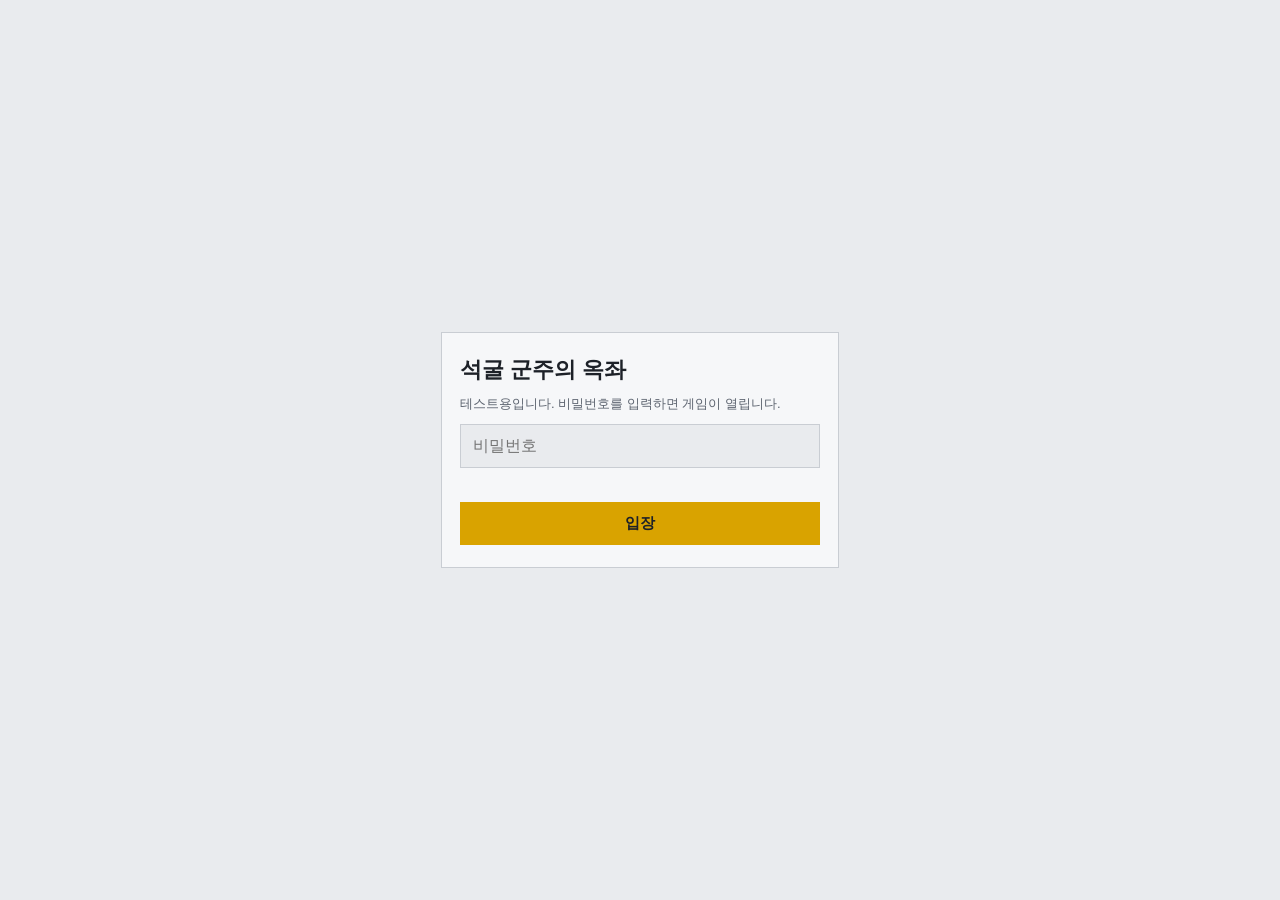
<file: index.html>
<!doctype html>
<html lang="ko">
<head>
  <meta charset="utf-8">
  <meta name="viewport" content="width=device-width,initial-scale=1,viewport-fit=cover,maximum-scale=1,user-scalable=no">
  <meta name="robots" content="noindex,nofollow">
  <title>석굴 군주의 옥좌</title>
  <style>
    :root { color-scheme: light dark; --bg:#e9ebee; --panel:#f6f7f9; --ink:#1d2128; --muted:#5d6470; --line:#c9cdd3; --tape:#d9a300; --tapeInk:#1d2128; }
    @media (prefers-color-scheme: dark) {
      :root { --bg:#16191e; --panel:#1f232a; --ink:#e6e8ec; --muted:#9aa1ad; --line:#343a44; --tape:#f0bb1e; --tapeInk:#16191e; }
    }
    html, body { height: 100%; margin: 0; background: var(--bg); color: var(--ink);
      font-family: "Apple SD Gothic Neo", "Malgun Gothic", sans-serif; }
    .gate { min-height: 100%; display: flex; align-items: center; justify-content: center; padding: 24px; box-sizing: border-box; }
    .card { width: min(360px, 100%); background: var(--panel); border: 1px solid var(--line); padding: 22px 18px; display: flex; flex-direction: column; gap: 10px; }
    .card b { font-size: 22px; }
    .card p { margin: 0; color: var(--muted); font-size: 13px; line-height: 1.45; }
    input { border: 1px solid var(--line); background: var(--bg); color: var(--ink); padding: 12px; font-size: 16px; }
    button { border: 0; background: var(--tape); color: var(--tapeInk); padding: 12px; font-weight: 700; font-size: 15px; cursor: pointer; }
    .err { color: #b42318; font-size: 12px; min-height: 1.2em; }
  </style>
</head>
<body>
<div class="gate" id="gate">
  <form class="card" id="form">
    <b>석굴 군주의 옥좌</b>
    <p>테스트용입니다. 비밀번호를 입력하면 게임이 열립니다.</p>
    <input id="pw" type="password" autocomplete="current-password" placeholder="비밀번호" inputmode="text">
    <div class="err" id="err"></div>
    <button type="submit">입장</button>
  </form>
</div>
<script>
(function () {
  // 클라이언트 비밀번호: 주소 아는 사람 중 비번 모르는 사람만 막습니다.
  var KEY = 'stone-throne-gate';
  var EXPECT = 'seokgul2026';
  function go() { location.replace('./%EC%84%9D%EA%B5%B4%20%EA%B5%B0%EC%A3%BC%EC%9D%98%20%EC%98%A5%EC%A2%8C.html'); }
  try { if (sessionStorage.getItem(KEY) === '1') go(); } catch (e) {}
  document.getElementById('form').addEventListener('submit', function (ev) {
    ev.preventDefault();
    var v = document.getElementById('pw').value;
    if (v === EXPECT) {
      try { sessionStorage.setItem(KEY, '1'); } catch (e) {}
      go();
    } else {
      document.getElementById('err').textContent = '비밀번호가 맞지 않습니다.';
      document.getElementById('pw').value = '';
      document.getElementById('pw').focus();
    }
  });
})();
</script>
</body>
</html>
</file>
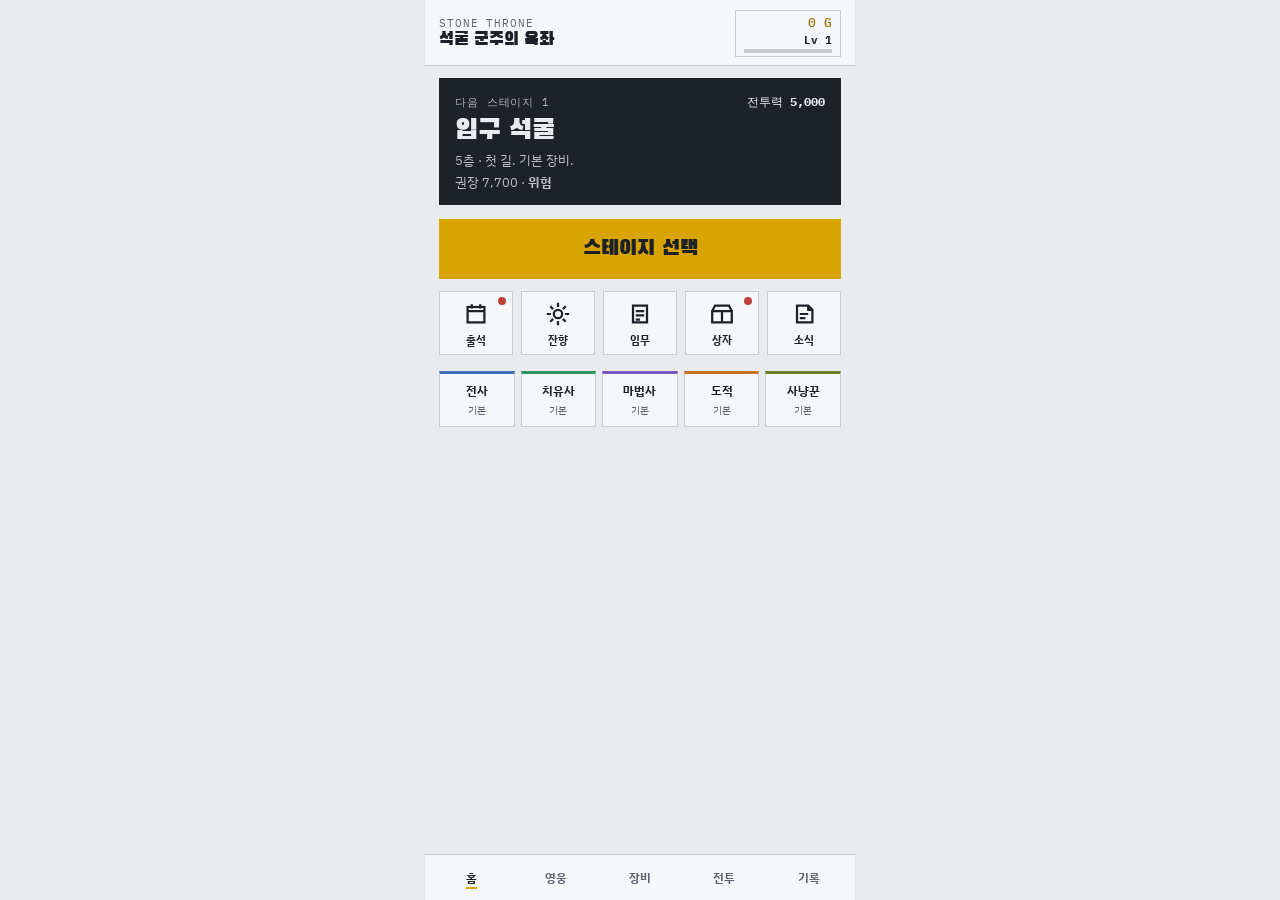
<file: 석굴 군주의 옥좌.html>
<!doctype html>
<html lang="ko">
<head>
  <meta charset="utf-8">
  <meta name="viewport" content="width=device-width,initial-scale=1,viewport-fit=cover,maximum-scale=1,user-scalable=no">
  <meta name="apple-mobile-web-app-capable" content="yes">
  <title>석굴 군주의 옥좌</title>
  <link rel="preconnect" href="https://fonts.googleapis.com">
  <link rel="stylesheet" href="https://fonts.googleapis.com/css2?family=Black+Han+Sans&family=IBM+Plex+Sans+KR:wght@400;500;700&family=IBM+Plex+Mono:wght@500&display=swap">
  <link rel="stylesheet" href="css/game.css">
</head>
<body>
<div class="app" id="app">
  <header class="topbar">
    <div class="brand">
      <span class="eyebrow">STONE THRONE</span>
      <b>석굴 군주의 옥좌</b>
    </div>
    <div class="wallet">
      <span class="g" id="gold">0 G</span>
      <span class="lv" id="lvl">Lv 1</span>
      <div class="xpbar"><i id="xp"></i></div>
    </div>
  </header>

  <!-- 홈 -->
  <section class="screen" id="screen-home" data-screen="home">
    <div class="home-banner" id="cpBox">
      <div class="home-banner-top">
        <span class="eyebrow" id="homeKicker">스테이지 1</span>
        <span class="cp-mini">전투력 <b id="cpNum">0</b></span>
      </div>
      <b id="homeTitle">입구 석굴</b>
      <span id="homeSub">5층</span>
      <div class="rec" id="cpRec"></div>
      <span class="cptoast" id="cpToast"></span>
    </div>
    <button class="btn play" id="goPlay" type="button">스테이지 선택</button>
    <div class="event-row" id="eventRow" aria-label="이벤트"></div>
    <div class="home-party" id="homeParty"></div>
  </section>

  <!-- 영웅 · 스킬트리 -->
  <section class="screen" id="screen-heroes" data-screen="heroes" hidden>
    <div class="chips" id="heroChips"></div>
    <div class="hero-panel" id="heroPanel"></div>
  </section>

  <!-- 장비 (인벤 오버레이와 연동) -->
  <section class="screen" id="screen-gear" data-screen="gear" hidden>
    <div class="gear-teaser">
      <p>장비 · 강화 · 진화는 전체 화면에서 관리합니다.</p>
      <button class="btn primary" id="openGearFull">장비 열기</button>
    </div>
  </section>

  <!-- 전투 -->
  <section class="screen battle" id="screen-battle" data-screen="battle" hidden>
    <div class="battle-hud">
      <span class="blk" id="blkHud">1/7층</span>
      <div class="augchips" id="augHud" aria-label="이번 런 강화"></div>
      <div class="floorSel" aria-label="난이도 층" hidden>
        <button id="fDown" aria-label="아래 층">◀</button>
        <div class="f"><b id="fNum">1층</b><small id="fMax">최고 1층</small></div>
        <button id="fUp" aria-label="위 층">▶</button>
      </div>
    </div>
    <div class="stage" id="stage">
      <canvas id="cv" width="720" height="1040" aria-label="던전 화면"></canvas>
      <div class="stagemap" id="stageMap" hidden>
        <p class="map-lead">클리어한 바로 다음 칸만 열립니다.</p>
        <div class="map-scroll" id="stagePath"></div>
        <button class="btn" id="resumeRun" type="button" hidden>이어하기</button>
      </div>
      <div class="banner" id="banner" hidden><b></b><span></span></div>
      <div class="overlay" id="intro" hidden></div>
      <div class="overlay" id="pick" hidden></div>
      <div class="overlay" id="result" hidden></div>
    </div>
    <div class="party" id="party"></div>
    <div class="controls">
      <button class="btn" id="pauseBtn">정지</button>
      <button class="btn" id="speedBtn" aria-label="속도 바꾸기">속도 2×</button>
      <button class="pill auto" id="autoUlt" aria-pressed="false">궁극기 수동</button>
      <button class="btn" id="toMap" type="button">맵</button>
      <button class="btn" id="exitBattle">홈</button>
    </div>
  </section>

  <!-- 기록 -->
  <section class="screen" id="screen-log" data-screen="log" hidden>
    <ol id="log"></ol>
  </section>

  <nav class="tabbar" id="tabbar" aria-label="메인 메뉴">
    <button class="tabbtn" data-nav="home" aria-selected="true"><i>홈</i></button>
    <button class="tabbtn" data-nav="heroes"><i>영웅</i></button>
    <button class="tabbtn" data-nav="gear"><i>장비</i></button>
    <button class="tabbtn" data-nav="battle"><i>전투</i></button>
    <button class="tabbtn" data-nav="log"><i>기록</i></button>
  </nav>
  <div class="sheet" id="sheet" hidden>
    <div class="sheet-card" id="sheetCard" role="dialog" aria-modal="true"></div>
  </div>
</div>

<div class="inv" id="inv" hidden role="dialog" aria-label="장비"></div>
<button class="btn primary eqbtn fab" id="eqBtn" hidden>장비<span class="dot" id="eqDot" hidden>0</span></button>

<script src="js/tiles.js"></script>
<script src="js/engine.js"></script>
<script src="js/ui.js"></script>
</body>
</html>
</file>
<file: css/game.css>
/* 석굴 군주의 옥좌 — 레이아웃·역할색·다크모드. HTML 셸은 석굴 군주의 옥좌.html */
:root{color-scheme:light;box-sizing:border-box;padding-top:env(safe-area-inset-top,0px);padding-bottom:env(safe-area-inset-bottom,0px)}html{scroll-padding-top:env(safe-area-inset-top,0px)}body{margin:0;padding:0;font:14px -apple-system,BlinkMacSystemFont,sans-serif;background:#fff;color:#000}img{max-width:100%}[hidden]:not([hidden=until-found i]){display:none!important}

/* 레이아웃: 세로 한 열, 성장 줄(층·전투력·골드·레벨) → 전장(카메라+미니맵+배너) → 영웅 카드 → 조작 → 전술/장비/기록 탭. 그레이박스 = 회색 도형, 역할색·등급색·골드만 색으로 씀 */
:root {
  --bg: #e9ebee; --panel: #f6f7f9; --line: #c9cdd3; --ink: #1d2128; --muted: #5d6470;
  --floor: #dfe2e6; --grid: #cdd1d7; --wall: #8e949e; --void: #3a3f47; --unit: #8b919b; --enemy: #6c727c; --boss: #4a4f58;
  --tape: #d9a300; --tapeInk: #1d2128;
  --tank: #3f6fb0; --healer: #2f9461; --mage: #7c58c4; --rogue: #c7742a; --hunter: #6a7d22; --champ: #2f63d6;
  --hurt: #c2413a; --dmg: #1d2128; --heal: #2f9461; --good: #2f9461; --shadow: #5b3d8a; --poison: #6c9a22; --eheal: #8a5a2b;
  --r0: #4a4f58; --r1: #2f63d6; --r2: #a87c00; --r3: #b4561c; --gold: #9a6f00; --crit: #c98a00;
  --font-display: "Black Han Sans", "IBM Plex Sans KR", sans-serif;
  --font-body: "IBM Plex Sans KR", "Apple SD Gothic Neo", "Malgun Gothic", sans-serif;
  --font-mono: "IBM Plex Mono", ui-monospace, monospace;
}
@media (prefers-color-scheme: dark) { :root:not([data-theme="light"]) {
  --bg: #16191e; --panel: #1f232a; --line: #343a44; --ink: #e6e8ec; --muted: #9aa1ad;
  --floor: #2a2e35; --grid: #33383f; --wall: #4a505a; --void: #111317; --unit: #9aa0aa; --enemy: #7c838e; --boss: #b3b8c0;
  --tape: #f0bb1e; --tapeInk: #16191e;
  --tank: #6f9be0; --healer: #4fc188; --mage: #a586ea; --rogue: #eb9a50; --hunter: #b4d05a; --champ: #6c9bff;
  --hurt: #f06a62; --dmg: #e6e8ec; --heal: #4fc188; --good: #4fc188; --shadow: #a37ee0; --poison: #a3cf4a; --eheal: #d39a5f;
  --r0: #d7dade; --r1: #7aa2ff; --r2: #f2cf3a; --r3: #e8a15a; --gold: #f2c94c; --crit: #ffd23f;
  color-scheme: dark } }
:root[data-theme="dark"] {
  --bg: #16191e; --panel: #1f232a; --line: #343a44; --ink: #e6e8ec; --muted: #9aa1ad;
  --floor: #2a2e35; --grid: #33383f; --wall: #4a505a; --void: #111317; --unit: #9aa0aa; --enemy: #7c838e; --boss: #b3b8c0;
  --tape: #f0bb1e; --tapeInk: #16191e;
  --tank: #6f9be0; --healer: #4fc188; --mage: #a586ea; --rogue: #eb9a50; --hunter: #b4d05a; --champ: #6c9bff;
  --hurt: #f06a62; --dmg: #e6e8ec; --heal: #4fc188; --good: #4fc188; --shadow: #a37ee0; --poison: #a3cf4a; --eheal: #d39a5f;
  --r0: #d7dade; --r1: #7aa2ff; --r2: #f2cf3a; --r3: #e8a15a; --gold: #f2c94c; --crit: #ffd23f;
  color-scheme: dark }

[hidden] { display: none !important; }
html, body { background: var(--bg); color: var(--ink); }
body { font-family: var(--font-body); font-size: 14px; touch-action: manipulation; -webkit-tap-highlight-color: transparent; }
.wrap { max-width: 460px; margin: 0 auto; padding-block: 12px 28px;
  padding-left: max(16px, env(safe-area-inset-left, 0px)); padding-right: max(16px, env(safe-area-inset-right, 0px));
  display: flex; flex-direction: column; gap: 10px; }
header { display: flex; flex-wrap: wrap; align-items: flex-end; justify-content: space-between; gap: 4px 12px; }
.title { display: flex; flex-direction: column; gap: 2px; min-width: 0; }
.eyebrow { font-family: var(--font-mono); font-size: 11px; letter-spacing: .08em; color: var(--muted); text-transform: uppercase; }
h1 { white-space: nowrap; margin: 0; font-family: var(--font-display); font-weight: 400; font-size: 24px; line-height: 1.1; text-wrap: balance; }
.hud { display: flex; flex-direction: column; align-items: flex-end; white-space: nowrap; gap: 2px; font-family: var(--font-mono); font-size: 12px; color: var(--muted); font-variant-numeric: tabular-nums; }
.hud b { color: var(--ink); font-weight: 500; }

.stage { position: relative; width: 100%; aspect-ratio: 360 / 520; max-width: 100%; border: 1px solid var(--line); background: var(--void); overflow: hidden; }
canvas { display: block; width: 100%; height: 100%; }
.overlay { position: absolute; inset: 0; display: flex; flex-direction: column; justify-content: flex-start; gap: 12px; padding: 22px;
  background: color-mix(in srgb, var(--bg) 96%, transparent); overflow-y: auto; }
.overlay h2 { margin: 0; font-family: var(--font-display); font-weight: 400; font-size: 30px; }
.overlay p { margin: 0; line-height: 1.55; color: var(--muted); max-width: 34em; }
.overlay p b { color: var(--ink); }
.overlay .stat { font-family: var(--font-mono); font-size: 12px; color: var(--muted); font-variant-numeric: tabular-nums; line-height: 1.6; }
.meter { display: flex; flex-direction: column; gap: 4px; }
.meter .track { height: 8px; background: var(--line); position: relative; }
.meter .track i { position: absolute; inset: 0 auto 0 0; background: var(--ink); }
.meter .track u { position: absolute; top: -3px; bottom: -3px; width: 2px; background: var(--tape); }
.meter .lbl { display: flex; justify-content: space-between; font-size: 12px; color: var(--muted); font-variant-numeric: tabular-nums; }
.meter .lbl b { color: var(--ink); }
.tips { list-style: none; margin: 0; padding: 0; display: flex; flex-direction: column; gap: 8px; }
.tips li { padding: 8px 10px; border-left: 4px solid var(--line); background: var(--panel); display: flex; flex-direction: column; gap: 3px; }
.tips li.bad { border-left-color: var(--hurt); } .tips li.warn { border-left-color: var(--tape); } .tips li.good, .tips li.info { border-left-color: var(--good); }
.tips b { font-weight: 700; font-size: 13.5px; } .tips span { font-size: 13px; color: var(--muted); line-height: 1.45; }
.loot { display: flex; flex-wrap: wrap; gap: 4px 10px; font-size: 12.5px; }
.row { display: flex; gap: 8px; flex-wrap: wrap; }
.r0 { color: var(--r0); } .r1 { color: var(--r1); } .r2 { color: var(--r2); } .r3 { color: var(--r3); }

button, select { font: inherit; color: inherit; }
button { cursor: pointer; }
button:focus-visible, select:focus-visible { outline: 2px solid var(--tape); outline-offset: 2px; }
.btn { border: 1px solid var(--line); background: var(--panel); padding: 9px 14px; font-weight: 500; }
.btn.primary { background: var(--tape); color: var(--tapeInk); border-color: var(--tape); font-weight: 700; }
.btn[aria-pressed="true"] { background: var(--ink); color: var(--bg); border-color: var(--ink); }

.party { display: grid; grid-template-columns: repeat(5, minmax(0, 1fr)); gap: 4px; }
.hero { border: 1px solid var(--line); background: var(--panel); padding: 7px 6px 6px; display: flex; flex-direction: column; gap: 4px; min-width: 0; position: relative; }
.hero::before { content: ""; position: absolute; left: 0; top: 0; right: 0; height: 3px; background: var(--rc); }
.hero.dead { opacity: .45; }
.hname { display: flex; justify-content: space-between; align-items: baseline; font-size: 12.5px; font-weight: 700; gap: 4px; }
.hname small { font-family: var(--font-mono); font-weight: 500; font-size: 10.5px; color: var(--muted); font-variant-numeric: tabular-nums; }
.bar { height: 5px; background: var(--line); position: relative; }
.bar i { position: absolute; inset: 0 auto 0 0; }
.bar.hp i { background: var(--ink); } .bar.mp i { background: var(--rc); } .bar.mp.none { visibility: hidden; }
.skills { display: grid; grid-template-columns: repeat(2, minmax(0, 1fr)); gap: 2px; }
.sk { position: relative; border: 1px solid var(--line); background: var(--bg); font-size: 9.5px; font-weight: 700; text-align: center; padding: 3px 0; overflow: hidden; white-space: nowrap; }
.sk i { position: absolute; inset: auto 0 0 0; background: color-mix(in srgb, var(--ink) 30%, transparent); }
.sk span { position: relative; }
.sk.off { opacity: .35; text-decoration: line-through; }
.sk.fired { border-color: var(--rc); background: color-mix(in srgb, var(--rc) 25%, var(--bg)); }
.cast { font-size: 10.5px; color: var(--muted); white-space: nowrap; overflow: hidden; text-overflow: ellipsis; min-height: 14px; }
.ult { border: 1px dashed var(--line); background: transparent; padding: 5px 2px; font-size: 11px; font-weight: 700; position: relative; overflow: hidden; }
.ult .fill { position: absolute; inset: auto 0 0 0; background: color-mix(in srgb, var(--rc) 22%, transparent); }
.ult span { position: relative; }
.ult.ready { border-style: solid; border-color: var(--rc); background: var(--rc); color: var(--panel); animation: pulse 1.2s ease-in-out infinite; }
@keyframes pulse { 50% { filter: brightness(1.15); } }
@media (prefers-reduced-motion: reduce) { .ult.ready { animation: none; } }

.controls { display: flex; gap: 6px; flex-wrap: wrap; align-items: center; }
.controls .spacer { flex: 1; }
.seg { display: flex; }
.seg .btn { padding: 9px 10px; font-size: 12.5px; }
.seg .btn + .btn { border-left: 0; }
.seg.speed .btn { font-family: var(--font-mono); }

.tabs { display: flex; border-bottom: 1px solid var(--line); }
.tab { border: 0; background: none; padding: 10px 14px; font-weight: 700; color: var(--muted); border-bottom: 3px solid transparent; margin-bottom: -1px; }
.tab[aria-selected="true"] { color: var(--ink); border-bottom-color: var(--tape); }
section { padding-top: 10px; }

#log { list-style: none; margin: 0; padding: 0; display: flex; flex-direction: column; font-size: 12.5px; max-height: 240px; overflow-y: auto; }
#log li { display: flex; gap: 8px; padding: 3px 0; border-bottom: 1px dotted var(--line); }
#log time { font-family: var(--font-mono); font-size: 11px; color: var(--muted); min-width: 38px; font-variant-numeric: tabular-nums; }
#log .death { color: var(--hurt); font-weight: 700; } #log .warn { color: var(--tape); font-weight: 700; }
#log .good { color: var(--good); } #log .room { font-weight: 700; } #log .ult { color: var(--mage); font-weight: 700; } #log .muted { color: var(--muted); }
#log .loot0 { color: var(--r0); font-weight: 700; } #log .loot1 { color: var(--r1); font-weight: 700; } #log .loot2 { color: var(--r2); font-weight: 700; } #log .loot3 { color: var(--r3); font-weight: 700; }

.chips { display: flex; gap: 6px; flex-wrap: wrap; }
.chip { border: 1px solid var(--line); background: var(--panel); padding: 6px 12px; font-size: 13px; font-weight: 700; }
.chip[aria-pressed="true"] { border-color: var(--rc); box-shadow: inset 0 -3px 0 var(--rc); }
.note { font-size: 12.5px; color: var(--muted); line-height: 1.5; margin: 8px 0; }
.opts { display: flex; gap: 8px; flex-wrap: wrap; align-items: center; margin-bottom: 8px; font-size: 13px; }
.opts label { display: flex; gap: 6px; align-items: center; }
select { border: 1px solid var(--line); background: var(--panel); padding: 6px 8px; font-size: 12.5px; max-width: 100%; min-width: 0; }
.pill { border: 1px solid var(--line); background: var(--panel); padding: 6px 10px; font-size: 12.5px; font-weight: 700; }
.pill[aria-pressed="true"] { background: var(--ink); color: var(--bg); border-color: var(--ink); }
#rules { list-style: none; margin: 0; padding: 0; display: flex; flex-direction: column; gap: 6px; }
.rule { display: grid; grid-template-columns: 22px minmax(0, 1fr) auto; gap: 8px; align-items: start; padding: 8px; background: var(--panel); border: 1px solid var(--line); }
.rule.off { opacity: .55; }
.rule .n { font-family: var(--font-mono); font-size: 12px; color: var(--muted); text-align: center; padding-top: 2px; }
.rule .txt { display: flex; flex-direction: column; gap: 4px; min-width: 0; font-size: 13px; }
.rule .txt b { font-weight: 700; } .rule .txt em { font-style: normal; color: var(--muted); font-size: 11.5px; }
.rule select { width: 100%; }
.rule .ctl { display: flex; gap: 4px; }
.rule .ctl button { border: 1px solid var(--line); background: var(--bg); width: 30px; height: 30px; font-size: 13px; padding: 0; }
.rule .ctl .tog { width: 44px; font-size: 11.5px; font-weight: 700; }
.rule .ctl .tog[aria-pressed="true"] { background: var(--ink); color: var(--bg); border-color: var(--ink); }

.gearsum { display: flex; flex-direction: column; gap: 6px; padding: 10px; background: var(--panel); border: 1px solid var(--line); margin-bottom: 8px; }
.gearlist { display: flex; flex-direction: column; gap: 6px; }
.gh { border: 1px solid var(--line); background: var(--panel); padding: 8px 10px; display: flex; flex-direction: column; gap: 4px; position: relative; }
.gh::before { content: ""; position: absolute; left: 0; top: 0; bottom: 0; width: 3px; background: var(--rc); }
.gh h3 { margin: 0; font-size: 13px; display: flex; justify-content: space-between; gap: 6px; }
.gh h3 small { font-family: var(--font-mono); font-weight: 500; color: var(--muted); font-size: 11px; }
.slot { display: grid; grid-template-columns: 46px minmax(0, 1fr); gap: 8px; font-size: 12.5px; align-items: baseline; }
.slot > span:first-child { color: var(--muted); font-size: 11.5px; }
.slot b { font-weight: 700; } .slot em { font-style: normal; color: var(--muted); font-size: 11.5px; display: block; }
.legend { display: flex; flex-wrap: wrap; gap: 8px 14px; font-size: 11.5px; color: var(--muted); margin-top: 10px; }
.legend span { display: inline-flex; align-items: center; gap: 5px; }
.legend i { display: inline-block; width: 10px; height: 10px; background: var(--enemy); }
.legend i.c { border-radius: 50%; background: var(--unit); } .legend i.ch { outline: 2px solid var(--champ); } .legend i.p { background: var(--hurt); opacity: .5; border-radius: 50%; }

.overlay > :first-child { margin-top: auto; } .overlay > :last-child { margin-bottom: auto; }
/* ---- 성장 줄 ---- */
.strip { display: grid; grid-template-columns: auto minmax(0, 1fr) auto; gap: 8px; align-items: stretch; }
.floorSel { display: flex; align-items: stretch; border: 1px solid var(--line); background: var(--panel); }
.floorSel button { border: 0; background: none; width: 30px; font-size: 13px; padding: 0; }
.floorSel button:disabled { opacity: .3; }
.floorSel .f { display: flex; flex-direction: column; justify-content: center; align-items: center; padding: 2px 2px; min-width: 50px; }
.floorSel button { width: 24px; }
.floorSel .f b { font-family: var(--font-display); font-weight: 400; font-size: 20px; line-height: 1; }
.floorSel .f small { font-size: 10px; color: var(--muted); }
.cpbox { border: 1px solid var(--line); background: var(--panel); padding: 5px 9px; display: flex; flex-direction: column; justify-content: center; gap: 2px; min-width: 0; position: relative; }
.cpbox .top { display: flex; align-items: baseline; justify-content: space-between; gap: 6px; }
.cpbox .lbl { font-size: 10.5px; color: var(--muted); font-weight: 700; }
.cpbox .num { font-family: var(--font-mono); font-size: 18px; line-height: 1.1; font-variant-numeric: tabular-nums; }
.cpbox .rec { font-size: 11px; color: var(--muted); font-variant-numeric: tabular-nums; white-space: nowrap; overflow: hidden; text-overflow: ellipsis; }
.cpbox .rec b { font-weight: 700; }
.cpbox .rec b.ok { color: var(--good); } .cpbox .rec b.mid { color: var(--tape); } .cpbox .rec b.bad { color: var(--hurt); }
.cptoast { position: absolute; right: 8px; top: 5px; font-family: var(--font-mono); font-size: 12px; font-weight: 700; color: var(--good); pointer-events: none; opacity: 0; }
.cptoast.show { animation: rise 1.4s ease-out; }
@keyframes rise { 0% { opacity: 0; transform: translateY(6px); } 15% { opacity: 1; transform: translateY(0); } 80% { opacity: 1; } 100% { opacity: 0; transform: translateY(-10px); } }
.wallet { border: 1px solid var(--line); background: var(--panel); padding: 5px 9px; display: flex; flex-direction: column; justify-content: center; gap: 3px; min-width: 76px; }
.wallet .g { font-family: var(--font-mono); font-size: 13px; color: var(--gold); font-weight: 500; font-variant-numeric: tabular-nums; }
.wallet .lv { font-size: 11px; font-weight: 700; display: flex; justify-content: space-between; gap: 4px; }
.xpbar { height: 3px; background: var(--line); position: relative; }
.xpbar i { position: absolute; inset: 0 auto 0 0; background: var(--tape); }

/* ---- 배너 (전장 위) ---- */
.banner { position: absolute; left: 0; right: 0; top: 34%; display: flex; flex-direction: column; align-items: center; gap: 4px; padding: 14px 16px;
  background: color-mix(in srgb, var(--void) 82%, transparent); color: #fff; pointer-events: none; text-align: center;
  border-top: 2px solid var(--bc); border-bottom: 2px solid var(--bc); }
.banner b { font-family: var(--font-display); font-weight: 400; font-size: 26px; color: var(--bc); letter-spacing: .02em; }
.banner span { font-size: 12.5px; color: #e6e8ec; }
.banner.in { animation: bannerIn 1.9s ease-out forwards; }
@keyframes bannerIn { 0% { opacity: 0; transform: scaleY(.2); } 12% { opacity: 1; transform: scaleY(1.06); } 20% { transform: scaleY(1); } 82% { opacity: 1; } 100% { opacity: 0; } }
@media (prefers-reduced-motion: reduce) { .banner.in { animation-duration: 2.4s; } .cptoast.show { animation: none; opacity: 1; } }

.pill.auto[aria-pressed="true"] { background: var(--tape); color: var(--tapeInk); border-color: var(--tape); }
.status { display: inline-block; padding: 2px 8px; font-size: 11.5px; font-weight: 700; border: 1px solid currentColor; }
.status.ok { color: var(--good); } .status.mid { color: var(--tape); } .status.bad { color: var(--hurt); }
.rewards { display: grid; grid-template-columns: repeat(4, minmax(0, 1fr)); gap: 6px; }
.rewards div { background: var(--panel); border: 1px solid var(--line); padding: 7px 6px; display: flex; flex-direction: column; gap: 2px; align-items: center; }
.rewards b { font-family: var(--font-mono); font-size: 15px; font-variant-numeric: tabular-nums; }
.rewards span { font-size: 11px; color: var(--muted); }
.rewards .gold b { color: var(--gold); }
.slot { grid-template-columns: 46px minmax(0, 1fr) auto; }
.enh { border: 1px solid var(--line); background: var(--bg); padding: 4px 7px; font-size: 11.5px; font-weight: 700; white-space: nowrap; display: flex; flex-direction: column; align-items: center; line-height: 1.25; }
.enh small { font-family: var(--font-mono); font-weight: 500; color: var(--gold); font-size: 10.5px; }
.enh:disabled { opacity: .45; }
.enh.can { border-color: var(--gold); }
.lvtag { font-family: var(--font-mono); font-size: 10.5px; color: var(--gold); font-weight: 500; }

/* ---- 한 화면 게임 레이아웃: 성장 줄 / 전장 / 파티 바 / 조작 줄이 세로 한 화면에 모두 보임 ---- */
.game { max-width: 460px; margin: 0 auto; box-sizing: border-box;
  height: calc(100dvh - env(safe-area-inset-top, 0px) - env(safe-area-inset-bottom, 0px)); min-height: 520px; max-height: 960px;
  padding-block: 6px; padding-left: max(16px, env(safe-area-inset-left, 0px)); padding-right: max(16px, env(safe-area-inset-right, 0px));
  display: flex; flex-direction: column; gap: 6px; }
.game .strip { flex: none; }
.game .stage { flex: 1 1 auto; min-height: 0; aspect-ratio: auto; }
.game .stage canvas { position: absolute; inset: 0; width: 100%; height: 100%; }
.strip .floorSel .f b { font-size: 17px; }
.cpbox, .wallet { padding: 3px 8px; }
.cpbox .num { font-size: 16px; }
.wrap.below { padding-block: 4px 28px; }
.party { flex: none; gap: 4px; }
.hero { padding: 5px 4px 4px; gap: 3px; }
.hname { align-items: center; gap: 3px; font-size: 11.5px; }
.hname canvas { width: 26px; height: 26px; flex: none; margin: -3px 0 -3px -1px; }
.hname .nm { flex: 1; min-width: 0; white-space: nowrap; overflow: hidden; }
.hname small { font-size: 10px; }
.bar { height: 4px; }
.skills { grid-template-columns: repeat(3, minmax(0, 1fr)); grid-template-rows: repeat(2, 22px); gap: 2px; }
.sk { height: 22px; padding: 0; display: flex; align-items: center; justify-content: center; color: var(--rc); background: var(--panel); }
.sk.empty { border-style: dashed; color: var(--muted); font-size: 10px; font-weight: 700; background: transparent; }
.sk.empty.lock { opacity: .55; }
.slot-list .rule.empty { opacity: .85; }
.slot-list .rule.lock { opacity: .55; }
.sk svg { width: 15px; height: 15px; position: relative; fill: none; stroke: currentColor; stroke-width: 1.8; stroke-linecap: round; stroke-linejoin: round; }
.sk.fired { background: var(--rc); color: var(--panel); }
.sk.off { text-decoration: none; }
.ult { padding: 4px 1px; font-size: 10.5px; }
.game .controls { flex: none; flex-wrap: nowrap; gap: 4px; overflow: visible; padding-top: 5px; margin-top: -5px; }
.game .controls .btn, .game .controls .pill { padding: 7px 8px; font-size: 12px; white-space: nowrap; }
.game .controls .seg .btn { padding: 7px 8px; }
.skillguide { display: grid; grid-template-columns: repeat(2, minmax(0, 1fr)); gap: 6px; margin-top: 10px; }
.skillguide div { display: flex; gap: 6px; align-items: flex-start; font-size: 12px; color: var(--muted); }
.skillguide svg { width: 16px; height: 16px; flex: none; fill: none; stroke: var(--rc); stroke-width: 1.8; stroke-linecap: round; stroke-linejoin: round; margin-top: 1px; }
.skillguide b { color: var(--ink); display: block; }
/* ---- 장비 화면 (전체 화면) ---- */
.eqbtn { position: relative; }
.eqbtn .dot { position: absolute; top: -5px; right: -5px; min-width: 16px; height: 16px; padding: 0 4px; box-sizing: border-box; background: var(--hurt); color: #fff; font-size: 10px; font-weight: 700; line-height: 16px; text-align: center; border-radius: 8px; }
.eqbtn.ping { animation: ping .6s ease-out; }
@keyframes ping { 40% { transform: scale(1.12); } }
.inv { position: fixed; inset: 0; z-index: 30; background: var(--bg); overflow-y: auto; overscroll-behavior: contain; }
.inv .in { max-width: 460px; margin: 0 auto; padding-block: 0 24px;
  padding-left: max(16px, env(safe-area-inset-left, 0px)); padding-right: max(16px, env(safe-area-inset-right, 0px)); display: flex; flex-direction: column; gap: 10px; }
.invtop { position: sticky; top: 0; z-index: 2; background: var(--bg); display: flex; align-items: center; gap: 8px; padding-top: max(8px, env(safe-area-inset-top, 0px)); padding-bottom: 8px; border-bottom: 1px solid var(--line); }
.invtop h2 { margin: 0; font-family: var(--font-display); font-weight: 400; font-size: 22px; flex: 1; }
.invtop .g { font-family: var(--font-mono); color: var(--gold); font-size: 13px; }
.invtop .x { border: 1px solid var(--line); background: var(--panel); width: 38px; height: 34px; font-size: 18px; padding: 0; }
.htabs { display: grid; grid-template-columns: repeat(5, minmax(0, 1fr)); gap: 4px; }
.htab { border: 1px solid var(--line); background: var(--panel); padding: 4px 1px 5px; display: flex; flex-direction: column; align-items: center; gap: 0; font-size: 11px; font-weight: 700; position: relative; }
.htab canvas { width: 34px; height: 34px; }
.htab[aria-selected="true"] { border-color: var(--rc); box-shadow: inset 0 -3px 0 var(--rc); }
.htab .dot { position: absolute; top: 3px; right: 4px; width: 8px; height: 8px; border-radius: 50%; background: var(--hurt); }
.doll { display: grid; grid-template-columns: 76px minmax(0, 1fr) 76px; gap: 8px; align-items: stretch; }
.doll .col { display: flex; flex-direction: column; gap: 8px; }
.cell { position: relative; aspect-ratio: 1; border: 2px solid var(--line); background: var(--panel); display: flex; align-items: center; justify-content: center; padding: 0; color: var(--muted); }
.cell svg { width: 58%; height: 58%; fill: none; stroke: currentColor; stroke-width: 1.6; stroke-linecap: round; stroke-linejoin: round; }
.cell.r0 { border-color: var(--r0); color: var(--r0); } .cell.r1 { border-color: var(--r1); color: var(--r1); } .cell.r2 { border-color: var(--r2); color: var(--r2); } .cell.r3 { border-color: var(--r3); color: var(--r3); }
.cell.r2, .cell.r3 { background: color-mix(in srgb, currentColor 10%, var(--panel)); }
.cell.empty { border-style: dashed; color: var(--line); }
.cell.sel { outline: 3px solid var(--tape); outline-offset: 1px; }
.cell .lv { position: absolute; left: 3px; bottom: 1px; font-family: var(--font-mono); font-size: 10px; color: var(--muted); }
.cell .en { position: absolute; right: 3px; top: 1px; font-family: var(--font-mono); font-size: 10px; color: var(--gold); font-weight: 500; }
.cell .up { position: absolute; right: 2px; bottom: 0; font-size: 12px; font-weight: 900; color: var(--good); }
.cell .nw { position: absolute; left: 3px; top: 3px; width: 6px; height: 6px; border-radius: 50%; background: var(--hurt); }
.cell .rd { position: absolute; left: 3px; top: 3px; width: 7px; height: 7px; background: var(--rc); }
.slotlbl { font-size: 10.5px; color: var(--muted); text-align: center; margin-top: -5px; }
.center { border: 1px solid var(--line); background: var(--panel); display: flex; flex-direction: column; align-items: center; justify-content: center; gap: 6px; padding: 8px 6px; min-width: 0; }
.center canvas { width: 96px; height: 96px; }
.center .cp { font-family: var(--font-mono); font-size: 17px; font-variant-numeric: tabular-nums; }
.center .cp small { display: block; font-family: var(--font-body); font-size: 10.5px; color: var(--muted); text-align: center; }
.stats3 { display: grid; grid-template-columns: repeat(3, minmax(0, 1fr)); gap: 4px; width: 100%; text-align: center; }
.stats3 div { display: flex; flex-direction: column; font-size: 10.5px; color: var(--muted); }
.stats3 b { font-family: var(--font-mono); font-size: 12px; color: var(--ink); font-weight: 500; }
.detail { border: 1px solid var(--line); background: var(--panel); padding: 10px; display: flex; flex-direction: column; gap: 6px; min-height: 92px; }
.detail .nm { font-size: 15px; font-weight: 700; }
.detail .sub { font-size: 11.5px; color: var(--muted); }
.detail .ln { display: flex; flex-wrap: wrap; gap: 4px 12px; font-size: 13px; font-variant-numeric: tabular-nums; }
.detail .ln .p { color: var(--good); font-weight: 700; } .detail .ln .m { color: var(--hurt); font-weight: 700; }
.detail .cmp { font-size: 12px; color: var(--muted); border-top: 1px dashed var(--line); padding-top: 6px; }
.detail .row .btn { padding: 8px 12px; }
.bagbar { display: flex; flex-wrap: wrap; gap: 6px; align-items: center; }
.bagbar h3 { margin: 0; font-size: 14px; margin-right: auto; }
.bagbar h3 small { font-family: var(--font-mono); font-weight: 500; color: var(--muted); font-size: 12px; margin-left: 4px; }
.bag { display: grid; grid-template-columns: repeat(6, minmax(0, 1fr)); gap: 5px; }
.bag .cell { border-width: 1.5px; }
.bag .cell.blank { border: 1px dashed var(--line); background: transparent; }
.small { font-size: 12px; color: var(--muted); line-height: 1.5; margin: 0; }
.tip { display: flex; flex-direction: column; gap: 2px; font-size: 13px; font-variant-numeric: tabular-nums; }
.il.base { color: var(--muted); }
.il.aff { font-weight: 700; } .il.aff.r0 { color: var(--ink); }
.il small { font-family: var(--font-mono); font-weight: 500; font-size: 10.5px; color: var(--muted); }
.il.top::after { content: " 최대"; font-size: 10px; color: var(--tape); }
.more { border: 1px solid var(--line); background: var(--bg); font-size: 11px; padding: 3px 8px; }
.allst { display: grid; grid-template-columns: repeat(2, minmax(0, 1fr)); gap: 2px 12px; border: 1px solid var(--line); background: var(--panel); padding: 8px 10px; font-size: 12px; }
.allst div { display: flex; justify-content: space-between; gap: 6px; color: var(--muted); }
.allst b { color: var(--ink); font-family: var(--font-mono); font-weight: 500; }
.pbonus { font-size: 12px; color: var(--muted); }
.pbonus .g { color: var(--gold); }
#iLock[aria-pressed="true"] { background: var(--ink); color: var(--bg); border-color: var(--ink); }
.cell .lk { position: absolute; right: 3px; top: 2px; font-size: 9px; color: var(--muted); }
.center { position: relative; }
.center.flash { animation: eqflash .8s ease-out; }
@keyframes eqflash { 0% { box-shadow: inset 0 0 0 40px color-mix(in srgb, var(--tape) 45%, transparent); } 100% { box-shadow: inset 0 0 0 0 transparent; } }
@media (prefers-reduced-motion: reduce) { .center.flash { animation: none; } }
.prevtag { position: absolute; top: 6px; left: 50%; transform: translateX(-50%); background: var(--tape); color: var(--tapeInk); font-size: 10.5px; font-weight: 700; padding: 1px 6px; white-space: nowrap; }
.looknote { font-size: 12px; color: var(--ink); background: color-mix(in srgb, var(--tape) 14%, var(--panel)); padding: 5px 7px; line-height: 1.45; }
.switch { display: flex; align-items: center; justify-content: space-between; gap: 10px; border: 1px solid var(--line); background: var(--panel); padding: 8px 10px; font-size: 13px; }

/* ---- 블럭 강화 3택1 ---- */
.pick-cards { display: grid; grid-template-columns: repeat(3, minmax(0, 1fr)); gap: 8px; margin-top: 10px; }
.pick-card { border: 1px solid var(--line); background: var(--panel); padding: 10px 8px; text-align: left; display: flex; flex-direction: column; gap: 6px; min-height: 118px; cursor: pointer; }
.pick-card:hover, .pick-card:focus-visible { border-color: var(--tape); outline: none; }
.pick-card .tag { font-family: var(--font-mono); font-size: 10px; color: var(--muted); letter-spacing: .04em; }
.pick-card b { font-size: 14px; line-height: 1.25; }
.pick-card span { font-size: 12px; color: var(--muted); line-height: 1.4; }
.augchips { display: flex; flex-wrap: wrap; gap: 4px; margin-top: 4px; max-width: 460px; margin-left: auto; margin-right: auto;
  padding-left: max(16px, env(safe-area-inset-left, 0px)); padding-right: max(16px, env(safe-area-inset-right, 0px)); }
.augchips:empty { display: none; }
.augchips i { font-style: normal; font-size: 11px; font-weight: 700; border: 1px solid var(--line); background: var(--panel); padding: 2px 6px; }
.blk { font-family: var(--font-mono); font-size: 11px; color: var(--muted); }

/* ---- v3: 던전 선택 · 진화 · 스킬 보관함 ---- */
.dun-pick { display: grid; grid-template-columns: 1fr; gap: 8px; margin: 8px 0; }
.dun-card { border: 1px solid var(--line); background: var(--panel); padding: 10px 12px; text-align: left; display: flex; flex-direction: column; gap: 4px; cursor: pointer; }
.dun-card.on, .dun-card:hover, .dun-card:focus-visible { border-color: var(--tape); outline: none; }
.dun-card .tag { font-family: var(--font-mono); font-size: 10px; color: var(--muted); letter-spacing: .06em; }
.dun-card b { font-size: 15px; }
.dun-card span { font-size: 12px; color: var(--muted); line-height: 1.4; }
.party-stage { display: flex; flex-wrap: wrap; gap: 6px; margin: 6px 0; }
.party-stage i { font-style: normal; font-size: 11px; border: 1px solid var(--line); border-left: 3px solid var(--rc, var(--line)); background: var(--panel); padding: 4px 7px; display: flex; flex-direction: column; gap: 1px; }
.party-stage em { font-style: normal; font-family: var(--font-mono); font-size: 10px; color: var(--muted); }
.hname .stg { font-family: var(--font-mono); font-size: 10px; color: var(--muted); font-weight: 500; }
.hero[data-stage="1"] { box-shadow: inset 0 0 0 1px color-mix(in srgb, var(--tape) 55%, transparent); }
.hero[data-stage="2"] { box-shadow: inset 0 0 0 1px color-mix(in srgb, var(--r3) 65%, transparent); }
.evo-bar { display: flex; flex-wrap: wrap; align-items: center; gap: 8px; border: 1px solid var(--line); background: var(--panel); padding: 8px 10px; font-size: 13px; margin-bottom: 8px; }
.evo-bar .btn { padding: 6px 10px; font-size: 12px; }
.evo-line { font-size: 13px; margin: 4px 0; }
#skillGuide div { cursor: pointer; }
#skillGuide div.on { background: color-mix(in srgb, var(--tape) 18%, var(--panel)); }
#skillGuide div.lock { opacity: .45; cursor: not-allowed; }
#skillGuide em { display: block; font-style: normal; font-size: 11px; color: var(--muted); margin-top: 2px; }
.cell.stage-lock { opacity: .55; }
.cell .stg { position: absolute; right: 2px; bottom: 2px; font-size: 9px; font-family: var(--font-mono); font-weight: 700; color: var(--tape); }
.cmp.warn { color: var(--hurt); }
.htab small { display: block; font-size: 10px; color: var(--muted); font-weight: 500; }
.pill.primary { background: var(--tape); color: var(--tapeInk); border-color: var(--tape); }

/* ========== v4 모바일 앱 셸 ========== */
html, body { height: 100%; overflow: hidden; }
body { margin: 0; }
.app {
  max-width: 430px; height: 100%; margin: 0 auto;
  display: flex; flex-direction: column;
  padding-top: env(safe-area-inset-top, 0);
  padding-bottom: env(safe-area-inset-bottom, 0);
  background: var(--bg); position: relative;
}
.topbar {
  display: flex; align-items: center; justify-content: space-between;
  padding: 10px 14px 8px; gap: 10px; flex: none;
  border-bottom: 1px solid var(--line); background: var(--panel);
}
.topbar .brand { display: flex; flex-direction: column; gap: 1px; min-width: 0; }
.topbar .brand b { font-family: var(--font-display); font-weight: 400; font-size: 18px; line-height: 1.1; }
.topbar .wallet { display: flex; flex-direction: column; align-items: flex-end; gap: 2px; font-family: var(--font-mono); font-size: 12px; }
.topbar .xpbar { width: 88px; height: 4px; background: var(--line); } .topbar .xpbar i { display: block; height: 100%; background: var(--tape); width: 0; }
.screen { flex: 1; min-height: 0; overflow-y: auto; padding: 12px 14px 88px; -webkit-overflow-scrolling: touch; }
.screen.battle { display: flex; flex-direction: column; padding: 6px 8px 78px; overflow: hidden; }
.screen.battle .stage { flex: 1; min-height: 0; aspect-ratio: auto; }
.tabbar {
  position: absolute; left: 0; right: 0; bottom: 0;
  display: grid; grid-template-columns: repeat(5, 1fr);
  border-top: 1px solid var(--line); background: var(--panel);
  padding: 6px 4px calc(6px + env(safe-area-inset-bottom, 0));
  z-index: 20;
}
.tabbtn { border: 0; background: none; padding: 8px 2px; color: var(--muted); font-weight: 700; font-size: 12px; }
.tabbtn[aria-selected="true"] { color: var(--ink); }
.tabbtn[aria-selected="true"] i { box-shadow: inset 0 -2px 0 var(--tape); }
.tabbtn i { font-style: normal; padding-bottom: 3px; }

.home-banner {
  display: flex; flex-direction: column; gap: 4px; text-align: left;
  background: var(--ink); color: var(--bg); padding: 16px 16px 14px; border: 0;
}
.home-banner-top { display: flex; justify-content: space-between; align-items: baseline; gap: 8px; }
.home-banner .eyebrow { color: color-mix(in srgb, var(--bg) 72%, transparent); }
.home-banner #homeTitle { font-family: var(--font-display); font-weight: 400; font-size: 28px; line-height: 1.15; }
.home-banner #homeSub, .home-banner .rec { color: color-mix(in srgb, var(--bg) 78%, transparent); font-size: 13px; }
.cp-mini { font-family: var(--font-mono); font-size: 12px; }
.cp-mini b { font-weight: 700; }
.event-row { display: flex; gap: 8px; overflow-x: auto; padding: 12px 0 4px; }
.evicon {
  position: relative; flex: none; width: 74px; border: 1px solid var(--line); background: var(--panel);
  padding: 8px 4px 6px; display: flex; flex-direction: column; align-items: center; gap: 4px;
  font-size: 11px; font-weight: 700; color: var(--ink); font-family: inherit;
}
.evicon svg { width: 28px; height: 28px; stroke: currentColor; fill: none; stroke-width: 1.6; }
.evicon .badge { position: absolute; top: 5px; right: 6px; width: 8px; height: 8px; border-radius: 50%; background: var(--hurt); }
.home-party { display: grid; grid-template-columns: repeat(5, minmax(0, 1fr)); gap: 6px; margin-top: 12px; }
.pchip { border: 1px solid var(--line); border-top: 3px solid var(--rc, var(--line)); background: var(--panel); padding: 8px 4px; text-align: center; }
.pchip b { display: block; font-size: 12px; }
.pchip em { font-style: normal; color: var(--muted); font-size: 10px; }
.sheet { position: absolute; inset: 0; z-index: 40; background: color-mix(in srgb, var(--ink) 40%, transparent); display: flex; align-items: flex-end; }
.sheet[hidden] { display: none; }
.sheet-card { width: 100%; max-height: 78%; overflow: auto; background: var(--panel); padding: 16px 14px calc(20px + env(safe-area-inset-bottom, 0)); display: flex; flex-direction: column; gap: 10px; }
.sheet-card h2 { margin: 0; font-family: var(--font-display); font-weight: 400; font-size: 26px; }
.sheet-card p { margin: 0; color: var(--muted); font-size: 13px; line-height: 1.45; }
.attend { display: grid; grid-template-columns: repeat(7, minmax(0, 1fr)); gap: 4px; }
.aday { border: 1px solid var(--line); background: var(--bg); padding: 8px 2px; text-align: center; font-size: 10px; display: flex; flex-direction: column; gap: 2px; }
.aday b { font-size: 12px; }
.aday.now { border-color: var(--tape); background: color-mix(in srgb, var(--tape) 16%, var(--panel)); }
.aday.got { opacity: .55; }
.mission { display: flex; justify-content: space-between; gap: 8px; align-items: center; border: 1px solid var(--line); background: var(--bg); padding: 8px; }
.mission b { display: block; font-size: 13px; }
.mission em { font-style: normal; color: var(--muted); font-size: 11px; }
.stagemap { position: absolute; inset: 0; z-index: 4; background: var(--bg); display: flex; flex-direction: column; }
.screen.battle.map-on .battle-hud,
.screen.battle.map-on .party,
.screen.battle.map-on .controls { display: none; }
.screen.battle.map-on .stage { flex: 1; }
.stagemap[hidden] { display: none !important; }
.map-lead { margin: 0; padding: 8px 10px 0; font-size: 12px; color: var(--muted); }
.map-scroll { flex: 1; min-height: 0; overflow-y: auto; }
.cmap { display: flex; flex-direction: column; gap: 22px; padding: 18px 8% 28px; }
.cnode {
  width: 48%; border: 2px solid var(--line); background: var(--panel); border-radius: 16px;
  padding: 8px 6px; text-align: center; display: flex; flex-direction: column; gap: 1px;
  color: var(--ink); font: inherit;
}
.cnode:nth-child(odd) { align-self: flex-start; }
.cnode:nth-child(even) { align-self: flex-end; }
.cnode i { font-family: var(--font-display); font-style: normal; font-size: 22px; line-height: 1; }
.cnode b { font-size: 13px; }
.cnode em { font-style: normal; color: var(--muted); font-size: 10px; }
.cnode.next { border-color: var(--tape); background: color-mix(in srgb, var(--tape) 18%, var(--panel)); }
.cnode.done { border-color: var(--good); }
.cnode.lock { opacity: .42; }
.stagemap #resumeRun { margin: 8px; }
.home-lead { margin: 0; color: var(--muted); font-size: 13px; line-height: 1.45; }
.home-meta { margin-top: 10px; font-size: 12px; color: var(--muted); }
.btn.play {
  width: 100%; margin-top: 14px; padding: 16px; font-family: var(--font-display); font-size: 22px; font-weight: 400;
  background: var(--tape); color: var(--tapeInk); border: 0;
}
.dun-list { display: flex; flex-direction: column; gap: 8px; }
.dun-card {
  border: 1px solid var(--line); background: var(--panel); padding: 12px 14px;
  text-align: left; display: flex; flex-direction: column; gap: 4px; cursor: pointer;
}
.dun-card.on { border-color: var(--tape); box-shadow: inset 3px 0 0 var(--tape); }
.dun-card .tag { font-family: var(--font-mono); font-size: 10px; color: var(--muted); letter-spacing: .06em; }
.dun-card b { font-size: 16px; }
.dun-card span { font-size: 12px; color: var(--muted); }

.battle-hud { display: flex; flex-wrap: wrap; align-items: center; gap: 6px 10px; margin-bottom: 4px; font-size: 12px; }
.battle .party { flex: none; }
.battle .controls { flex: none; padding-top: 4px; }

.hero-panel { margin-top: 10px; display: flex; flex-direction: column; gap: 10px; }
.tree { display: flex; flex-direction: column; gap: 8px; }
.tree-row { display: grid; grid-template-columns: repeat(3, minmax(0, 1fr)); gap: 6px; }
.tree-node {
  border: 1px solid var(--line); background: var(--panel); padding: 8px; min-width: 0;
  display: flex; flex-direction: column; align-items: center; text-align: center; gap: 3px; font-size: 11px;
}
.tree-node svg { width: 28px; height: 28px; }
.tree-node.on { border-color: var(--tape); background: color-mix(in srgb, var(--tape) 14%, var(--panel)); }
.tree-node.lock { opacity: .4; cursor: not-allowed; }
.tree-node b { font-size: 12px; }
.tree-node em { font-style: normal; color: var(--muted); font-size: 10px; }
.slot-list { list-style: none; margin: 0; padding: 0; display: flex; flex-direction: column; gap: 6px; }
.slot-list .rule { display: grid; grid-template-columns: 28px 1fr auto; gap: 6px; align-items: start; border: 1px solid var(--line); background: var(--panel); padding: 8px; }
.gear-teaser { border: 1px solid var(--line); background: var(--panel); padding: 20px; display: flex; flex-direction: column; gap: 12px; align-items: flex-start; }
.fab { position: fixed; right: max(12px, calc(50% - 200px)); bottom: calc(72px + env(safe-area-inset-bottom, 0)); z-index: 25; display: none !important; }

#screen-log #log { max-height: none; }

.rarity-legend { display: flex; gap: 8px; flex-wrap: wrap; font-size: 11px; margin: 6px 0; }
.rarity-legend i { font-style: normal; font-weight: 700; }
</file>
